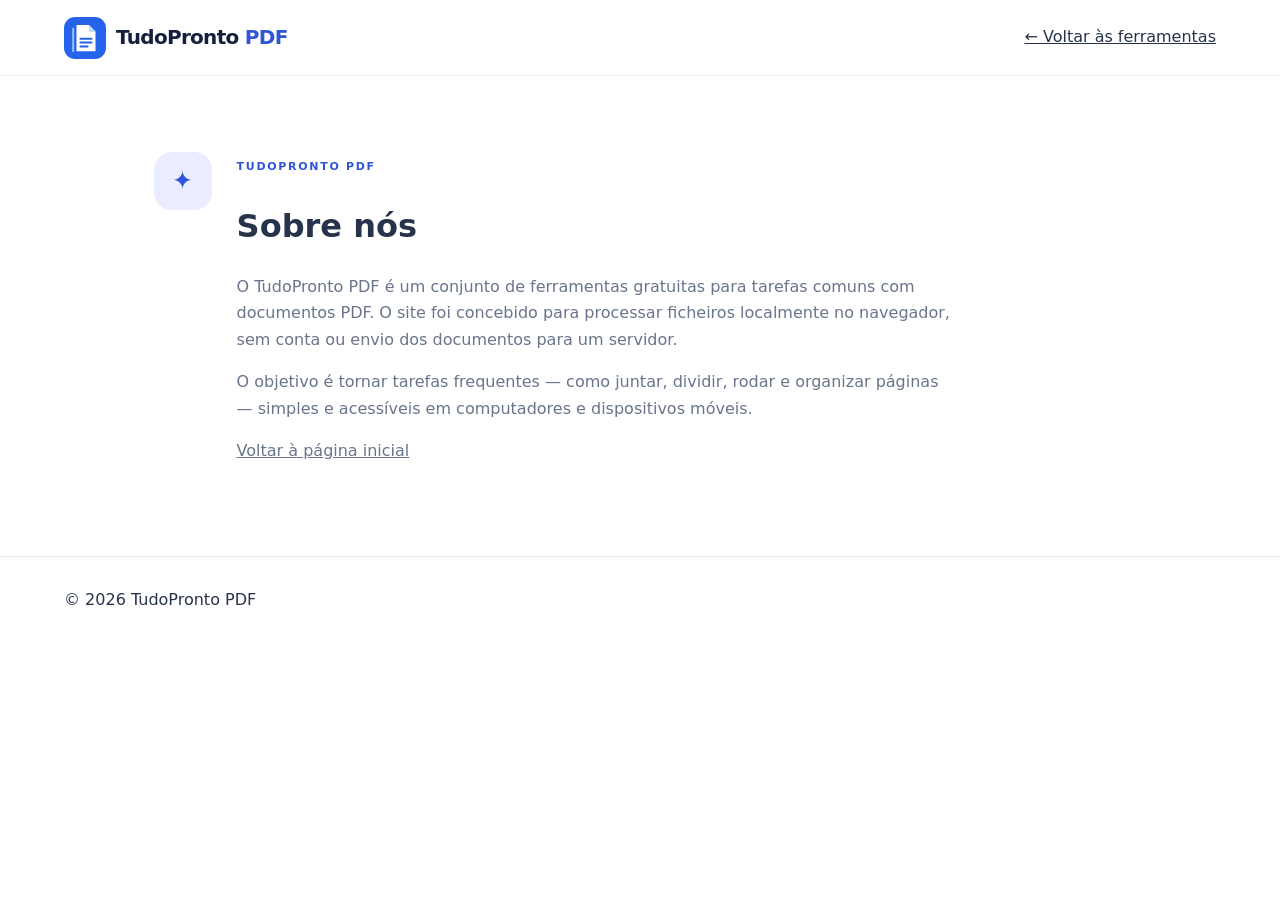
<file: about.html>
<!doctype html><html lang="pt"><head><meta charset="utf-8"><meta name="viewport" content="width=device-width,initial-scale=1"><title>Sobre nós — TudoPronto PDF</title><meta name="description" content="Conheça o TudoPronto PDF e as suas ferramentas gratuitas para documentos."><link rel="stylesheet" href="styles.css"><link rel="icon" href="assets/favicon.svg"></head><body><header class="topbar"><a class="brand" href="index.html"><img src="assets/logo.svg" width="42" height="42" alt=""><span>TudoPronto <b>PDF</b></span></a><a href="index.html#tools">← Voltar às ferramentas</a></header><main class="info-section"><div class="info-icon">✦</div><div><span class="eyebrow">TudoPronto PDF</span><h1>Sobre nós</h1><p>O TudoPronto PDF é um conjunto de ferramentas gratuitas para tarefas comuns com documentos PDF. O site foi concebido para processar ficheiros localmente no navegador, sem conta ou envio dos documentos para um servidor.</p><p>O objetivo é tornar tarefas frequentes — como juntar, dividir, rodar e organizar páginas — simples e acessíveis em computadores e dispositivos móveis.</p><p><a href="index.html">Voltar à página inicial</a></p></div></main><footer><span>© <span id="year"></span> TudoPronto PDF</span></footer><script>document.getElementById('year').textContent=new Date().getFullYear()</script></body></html>
</file>
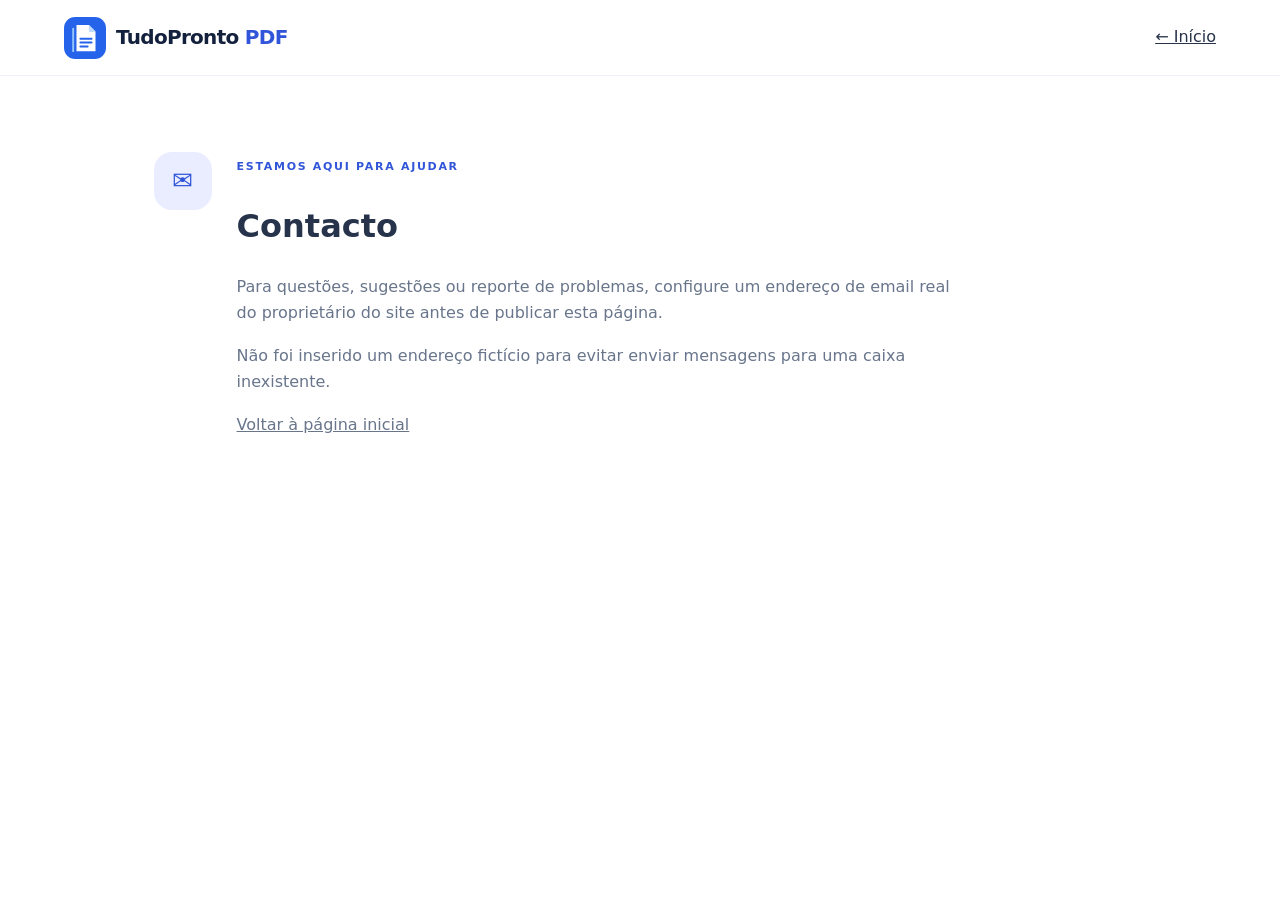
<file: contact.html>
<!doctype html><html lang="pt"><head><meta charset="utf-8"><meta name="viewport" content="width=device-width,initial-scale=1"><title>Contacto — TudoPronto PDF</title><meta name="description" content="Contacte a equipa TudoPronto PDF."><link rel="stylesheet" href="styles.css"><link rel="icon" href="assets/favicon.svg"></head><body><header class="topbar"><a class="brand" href="index.html"><img src="assets/logo.svg" width="42" height="42" alt=""><span>TudoPronto <b>PDF</b></span></a><a href="index.html">← Início</a></header><main class="info-section"><div class="info-icon">✉</div><div><span class="eyebrow">Estamos aqui para ajudar</span><h1>Contacto</h1><p>Para questões, sugestões ou reporte de problemas, configure um endereço de email real do proprietário do site antes de publicar esta página.</p><p>Não foi inserido um endereço fictício para evitar enviar mensagens para uma caixa inexistente.</p><p><a href="index.html">Voltar à página inicial</a></p></div></main></body></html>
</file>
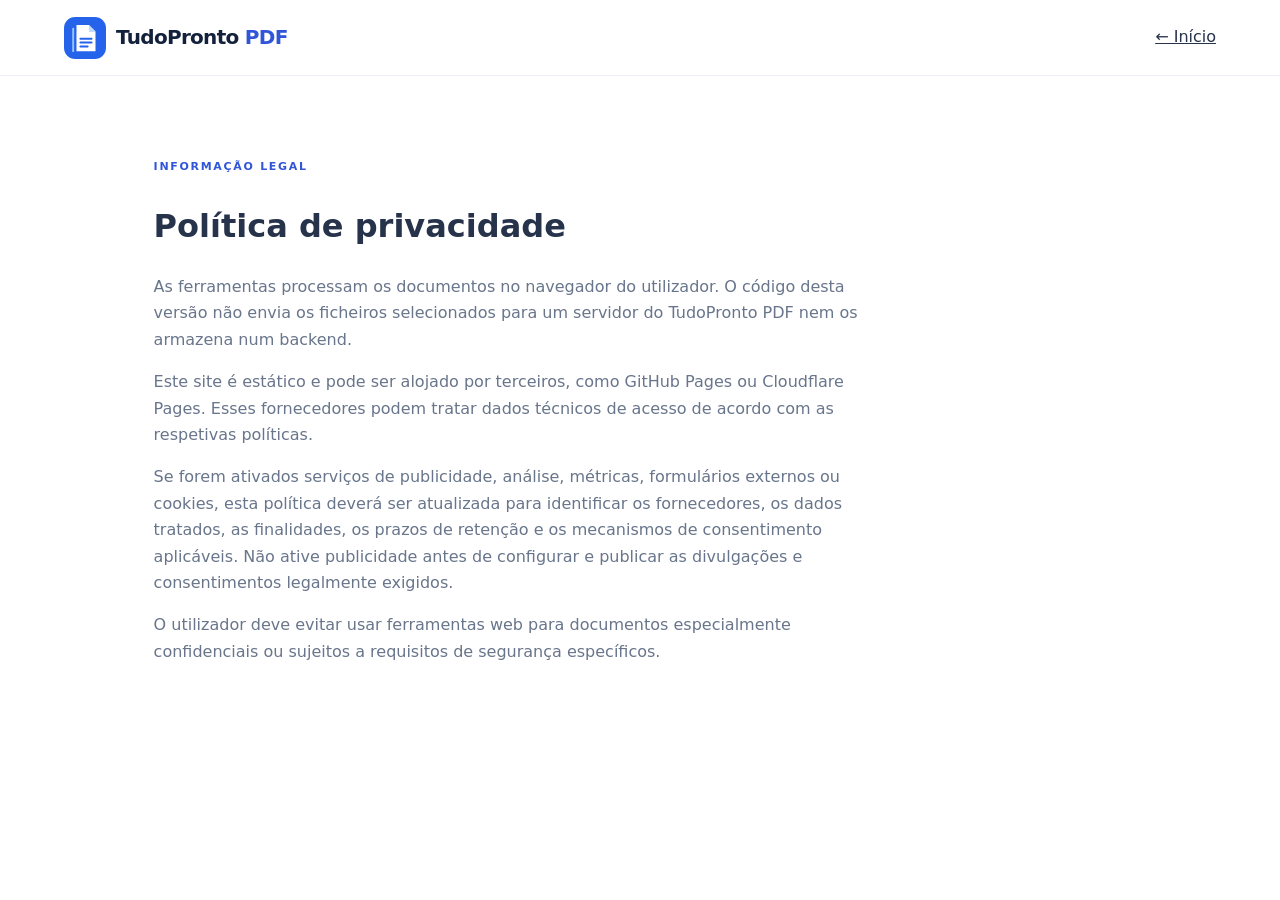
<file: privacy.html>
<!doctype html><html lang="pt"><head><meta charset="utf-8"><meta name="viewport" content="width=device-width,initial-scale=1"><title>Política de privacidade — TudoPronto PDF</title><meta name="description" content="Política de privacidade do TudoPronto PDF."><link rel="stylesheet" href="styles.css"></head><body><header class="topbar"><a class="brand" href="index.html"><img src="assets/logo.svg" width="42" height="42" alt=""><span>TudoPronto <b>PDF</b></span></a><a href="index.html">← Início</a></header><main class="info-section"><div><span class="eyebrow">Informação legal</span><h1>Política de privacidade</h1><p>As ferramentas processam os documentos no navegador do utilizador. O código desta versão não envia os ficheiros selecionados para um servidor do TudoPronto PDF nem os armazena num backend.</p><p>Este site é estático e pode ser alojado por terceiros, como GitHub Pages ou Cloudflare Pages. Esses fornecedores podem tratar dados técnicos de acesso de acordo com as respetivas políticas.</p><p>Se forem ativados serviços de publicidade, análise, métricas, formulários externos ou cookies, esta política deverá ser atualizada para identificar os fornecedores, os dados tratados, as finalidades, os prazos de retenção e os mecanismos de consentimento aplicáveis. Não ative publicidade antes de configurar e publicar as divulgações e consentimentos legalmente exigidos.</p><p>O utilizador deve evitar usar ferramentas web para documentos especialmente confidenciais ou sujeitos a requisitos de segurança específicos.</p></div></main></body></html>
</file>
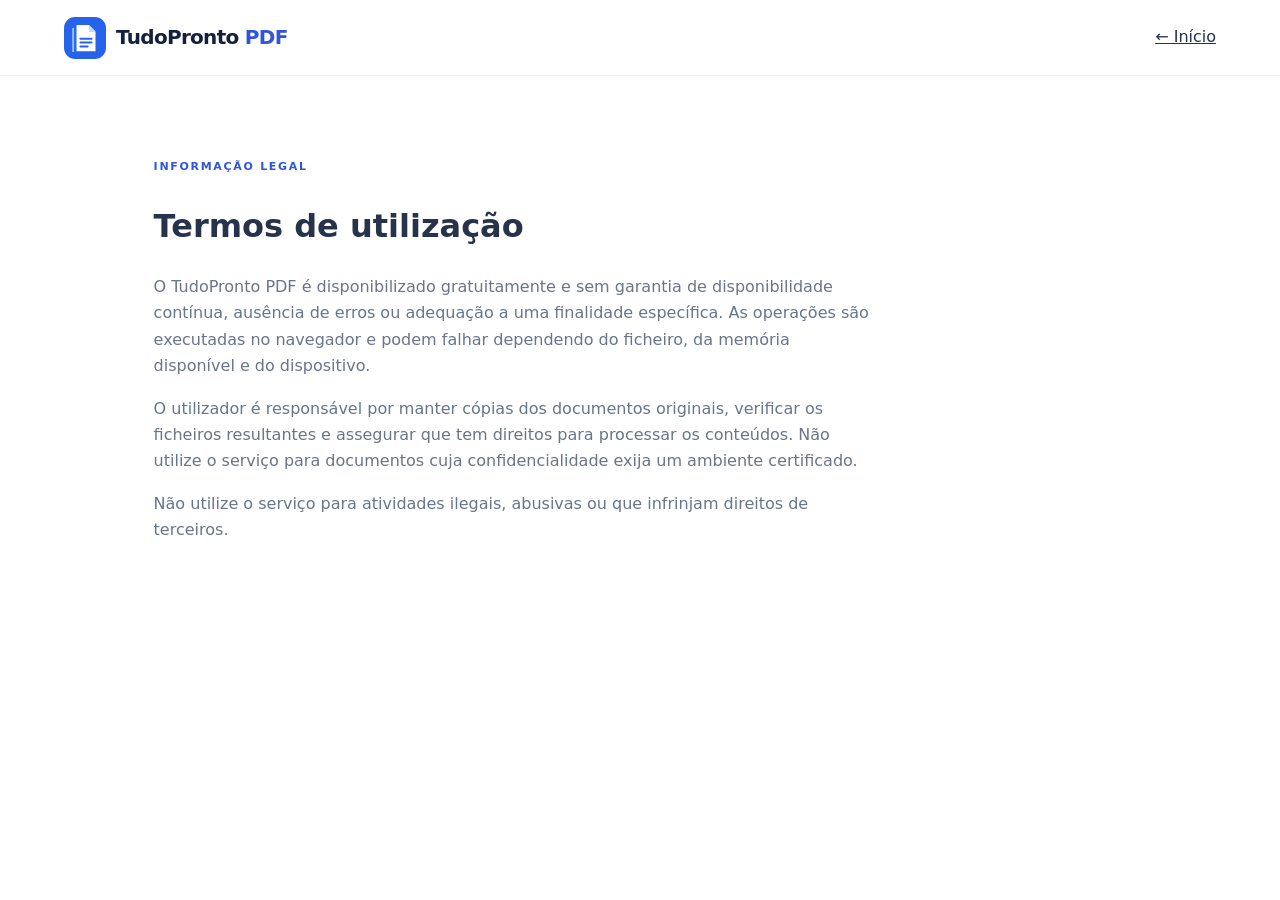
<file: terms.html>
<!doctype html><html lang="pt"><head><meta charset="utf-8"><meta name="viewport" content="width=device-width,initial-scale=1"><title>Termos de utilização — TudoPronto PDF</title><meta name="description" content="Termos de utilização do TudoPronto PDF."><link rel="stylesheet" href="styles.css"></head><body><header class="topbar"><a class="brand" href="index.html"><img src="assets/logo.svg" width="42" height="42" alt=""><span>TudoPronto <b>PDF</b></span></a><a href="index.html">← Início</a></header><main class="info-section"><div><span class="eyebrow">Informação legal</span><h1>Termos de utilização</h1><p>O TudoPronto PDF é disponibilizado gratuitamente e sem garantia de disponibilidade contínua, ausência de erros ou adequação a uma finalidade específica. As operações são executadas no navegador e podem falhar dependendo do ficheiro, da memória disponível e do dispositivo.</p><p>O utilizador é responsável por manter cópias dos documentos originais, verificar os ficheiros resultantes e assegurar que tem direitos para processar os conteúdos. Não utilize o serviço para documentos cuja confidencialidade exija um ambiente certificado.</p><p>Não utilize o serviço para atividades ilegais, abusivas ou que infrinjam direitos de terceiros.</p></div></main></body></html>
</file>
<file: styles.css>
:root{--ink:#14213d;--muted:#68758b;--line:#e4e9f2;--blue:#3155d9;--blue-dark:#213bb0;--mint:#baf4dc;--paper:#f7f9fd;--lav:#e9edff;--orange:#ffb86b}
*{box-sizing:border-box}
html{scroll-behavior:smooth;scroll-padding-top:90px}
body{margin:0;font-family:Inter,ui-sans-serif,system-ui,-apple-system,"Segoe UI",sans-serif;color:#27334b;background:#fff;line-height:1.65}
a{color:inherit}
.topbar{height:76px;display:flex;align-items:center;justify-content:space-between;padding:0 max(5vw,24px);border-bottom:1px solid #edf0f6;background:rgba(255,255,255,.94);backdrop-filter:blur(16px);position:sticky;top:0;z-index:20}
.brand{display:flex;align-items:center;gap:10px;text-decoration:none;color:var(--ink);font-weight:800;font-size:20px;letter-spacing:-.7px}
.brand b{color:var(--blue)}
nav{display:flex;gap:32px}
nav a,.footer-links a{color:#59667c;text-decoration:none;font-size:14px;font-weight:650;transition:color .2s}
nav a:hover,.footer-links a:hover{color:var(--blue)}
.lang-btn{border:1px solid #dce3f0;background:#fff;border-radius:999px;padding:9px 16px;font-weight:800;color:var(--blue);cursor:pointer}
.hero{min-height:510px;background:radial-gradient(circle at 78% 30%,#dce5ff 0,transparent 28%),linear-gradient(120deg,#f5f7ff 0%,#f8fbff 48%,#effaf6 100%);padding:76px max(8vw,28px);display:flex;align-items:center;justify-content:space-between;gap:42px;overflow:hidden;position:relative}
.hero:after{content:"";position:absolute;width:380px;height:380px;border:1px solid #cbd5f5;border-radius:50%;right:7%;top:60px;opacity:.55}
.hero-copy{max-width:650px;position:relative;z-index:1}
.eyebrow{color:var(--blue);font-size:11px;font-weight:850;letter-spacing:1.7px;text-transform:uppercase}
.hero h1{font-size:clamp(39px,5.4vw,66px);line-height:1.04;letter-spacing:-3px;color:var(--ink);margin:17px 0}
.hero p{font-size:17px;color:#64718a;max-width:570px;margin:0 0 26px}
.primary-btn,.outline-btn{display:inline-flex;align-items:center;justify-content:center;gap:12px;background:var(--blue);color:#fff;border:0;border-radius:13px;padding:14px 22px;font-weight:750;text-decoration:none;cursor:pointer;transition:transform .2s,background .2s,box-shadow .2s}
.primary-btn:hover{background:var(--blue-dark);transform:translateY(-2px);box-shadow:0 10px 22px #3155d933}
.primary-btn:disabled{opacity:.45;cursor:not-allowed;transform:none;box-shadow:none}
.trust{display:flex;gap:22px;margin-top:26px;color:#56637a;font-size:13px;flex-wrap:wrap}
.trust>span:first-letter{color:#0a9a68}
.hero-art{width:340px;height:320px;position:relative;margin-right:7%;z-index:1}
.paper{position:absolute;width:205px;height:260px;background:#fff;border-radius:18px;box-shadow:0 24px 70px #243c8b24;top:22px;left:65px}
.paper-back{transform:rotate(13deg);background:var(--mint)}
.paper-front{padding:30px 25px;transform:rotate(-7deg)}
.pdf-mark{font-size:31px;font-weight:950;color:var(--blue);margin-bottom:28px;letter-spacing:-2px}
.paper i{display:block;height:7px;border-radius:8px;background:#e5eafe;margin:13px 0}
.paper i.short{width:58%}
.floating-check{position:absolute;right:0;bottom:20px;width:60px;height:60px;border-radius:20px;background:var(--orange);color:#24365d;display:grid;place-items:center;font-size:28px;box-shadow:0 12px 25px #e69a4b44}
.ad-slot{margin:22px auto;max-width:970px;min-height:110px;padding:10px;border:1px dashed #d3dae7;border-radius:15px;background:#fcfdff;display:flex;align-items:center;justify-content:center;box-sizing:border-box}
.ad-slot #adcash-banner-12450822{display:block;flex:0 1 728px;width:728px;max-width:100%;min-height:90px;margin:0 auto;text-align:center;box-sizing:border-box}
.tools-section{padding:72px max(7vw,24px) 82px;background:#fff}
.section-heading{display:flex;align-items:end;justify-content:space-between;gap:30px;margin-bottom:30px}
.section-heading h2,.workspace h2,.info-section h2,.contact-section h2,.text-feature h2{font-size:clamp(28px,3vw,37px);line-height:1.15;letter-spacing:-1.4px;color:var(--ink);margin:9px 0}
.section-heading p{max-width:340px;color:var(--muted);font-size:14px}
.tool-grid{display:grid;grid-template-columns:repeat(3,minmax(0,1fr));gap:16px}
.tool-card{border:1px solid var(--line);border-radius:19px;padding:23px;background:linear-gradient(145deg,#fff,#fbfcff);text-align:left;cursor:pointer;transition:transform .2s,border-color .2s,box-shadow .2s;min-height:168px;position:relative;overflow:hidden}
.tool-card:after{content:"";position:absolute;width:90px;height:90px;border-radius:50%;background:#eef1ff;right:-38px;bottom:-48px;transition:transform .25s}
.tool-card:hover{border-color:#aebcf4;box-shadow:0 15px 34px #1c347b12;transform:translateY(-4px)}
.tool-card:hover:after{transform:scale(1.4)}
.tool-icon{width:46px;height:46px;display:grid;place-items:center;background:var(--lav);border-radius:15px;color:var(--blue);font-size:22px;font-weight:800;margin-bottom:15px;position:relative;z-index:1}
.tool-card strong{display:block;color:var(--ink);font-size:16px;position:relative;z-index:1}
.tool-card p{margin:5px 0 0;color:var(--muted);font-size:12px;position:relative;z-index:1}
.text-feature{margin:0 max(7vw,24px) 55px;padding:34px 38px;border-radius:23px;background:linear-gradient(110deg,#17284d,#304fbd);color:#fff;display:flex;align-items:center;justify-content:space-between;gap:24px}
.text-feature .eyebrow{color:#baf4dc}
.text-feature h2{color:#fff;margin:7px 0}
.text-feature p{color:#d8e1fa;margin:0;max-width:570px;font-size:14px}
.text-feature .outline-btn{background:#fff;color:#263f9f;border:0;white-space:nowrap}
.workspace{background:#f5f7fc;padding:58px max(7vw,24px)}
.hidden{display:none!important}
.workspace-head{display:flex;align-items:center;justify-content:space-between;margin-bottom:22px;gap:18px}
.workspace-head p{margin:0;color:var(--muted)}
.close-btn{border:0;background:transparent;color:#64718a;cursor:pointer;font:inherit}
.work-card{max-width:900px;margin:auto;background:#fff;border:1px solid var(--line);border-radius:22px;padding:28px;box-shadow:0 16px 45px #17284d0b}
.dropzone{border:2px dashed #c5d1f5;border-radius:17px;min-height:190px;background:#f8faff;display:flex;align-items:center;justify-content:center;flex-direction:column;gap:5px;cursor:pointer;color:#71809a;transition:.2s}
.dropzone:hover{border-color:var(--blue);background:#f0f3ff}
.dropzone strong{color:var(--ink);font-size:16px}
.dropzone small{font-size:11px;color:#94a0b4}
.upload-icon{font-size:27px;color:var(--blue);background:#e9edff;width:50px;height:50px;border-radius:16px;display:grid;place-items:center;margin-bottom:5px}
.file-list{margin-top:12px}
.file-item{display:flex;align-items:center;justify-content:space-between;padding:11px 13px;border:1px solid var(--line);border-radius:11px;margin:7px 0;font-size:13px;gap:12px}
.file-item button{border:0;background:none;color:#dc2626;cursor:pointer}
.options{margin:18px 0;display:grid;gap:14px}
.options label,.text-pdf-editor label{font-size:13px;font-weight:750;color:#34415a;display:grid;gap:7px}
.options input,.options select,.text-pdf-editor input,.text-pdf-editor textarea{border:1px solid #d7deeb;border-radius:11px;padding:12px 13px;font:inherit;max-width:100%;width:100%;background:#fff;color:var(--ink)}
.options input:focus,.options select:focus,.text-pdf-editor input:focus,.text-pdf-editor textarea:focus{outline:3px solid #dfe6ff;border-color:#8fa3f0}
.text-pdf-editor{display:grid;gap:10px}
.text-pdf-editor textarea{min-height:260px;resize:vertical;line-height:1.7}
.text-pdf-editor small{color:var(--muted);font-size:12px}
.action-row{display:flex;align-items:center;gap:15px;flex-wrap:wrap}
.status{font-size:13px;color:#64718a}
.status.error{color:#dc2626}
.status.success{color:#15803d}
.results{margin-top:18px}
.download-link{display:inline-flex;background:#e4f8ed;color:#12633f;padding:12px 16px;border-radius:11px;text-decoration:none;font-weight:750;font-size:14px}
.info-section{padding:76px max(12vw,28px);display:flex;gap:25px;align-items:flex-start}
.info-icon{width:58px;height:58px;flex:none;border-radius:18px;background:#e9edff;color:var(--blue);display:grid;place-items:center;font-size:25px}
.info-section p,.contact-section p{color:var(--muted);max-width:720px}
.privacy-strip{margin:0 max(7vw,24px) 65px;padding:23px 27px;background:#effbf5;border:1px solid #d9f4e6;border-radius:17px;display:flex;align-items:center;gap:18px}
.shield{font-size:28px;color:#15966a}
.privacy-strip p{margin:3px 0 0;color:var(--muted);font-size:13px}
.contact-section{padding:50px max(8vw,28px);background:#f5f7fc;display:flex;align-items:center;justify-content:space-between;gap:20px}
.outline-btn{background:#fff;border:1px solid #cbd5f5;color:var(--blue)}
footer{padding:30px max(5vw,24px);display:flex;align-items:center;justify-content:space-between;gap:20px;flex-wrap:wrap;border-top:1px solid var(--line)}
footer p{font-size:12px;color:#94a0b4}
.footer-brand{font-size:16px}
.footer-links{display:flex;gap:18px;flex-wrap:wrap}
.footer-links a{font-size:12px}
button:focus-visible,a:focus-visible{outline:3px solid #a9b8ff;outline-offset:3px}
@media(max-width:900px){.tool-grid{grid-template-columns:repeat(2,minmax(0,1fr))}.hero{padding-top:58px;padding-bottom:58px}.hero-art{margin-right:0;transform:scale(.88)}.section-heading{display:block}.section-heading p{max-width:600px}}
@media(max-width:650px){.topbar{height:66px;padding:0 15px}.brand{font-size:16px}.brand img{width:34px;height:34px}nav{display:flex;gap:12px}nav a{font-size:11px}.lang-btn{padding:7px 10px;font-size:12px}.hero{padding:49px 22px 38px;min-height:0}.hero-art{display:none}.hero h1{font-size:42px;letter-spacing:-2px}.trust{gap:11px;font-size:11px}.ad-slot{margin:14px 16px;min-height:62px}.tools-section{padding:50px 17px}.tool-grid{gap:10px}.tool-card{padding:15px;min-height:155px;border-radius:15px}.tool-card strong{font-size:13px}.tool-card p{font-size:11px}.tool-icon{width:39px;height:39px;margin-bottom:11px}.text-feature{margin:0 16px 42px;padding:24px 21px;display:block}.text-feature .outline-btn{margin-top:18px}.workspace{padding:40px 13px}.work-card{padding:15px;border-radius:17px}.workspace-head{align-items:flex-start}.workspace h2,.section-heading h2,.info-section h2,.contact-section h2,.text-feature h2{font-size:27px}.info-section{padding:48px 21px;gap:15px}.privacy-strip{margin:0 15px 43px;padding:17px}.contact-section{padding:38px 21px;gap:18px;align-items:flex-start;flex-direction:column}footer{padding:25px 17px;align-items:flex-start;flex-direction:column}.footer-links{gap:14px}}
@media(max-width:390px){nav{gap:8px}nav a{font-size:10px}.brand{gap:6px;font-size:14px}.lang-btn{padding:6px 8px}}

.ad-slot{position:relative;padding:30px 10px 10px}
.ad-slot[hidden]{display:none!important}
.ad-close{position:absolute;top:6px;right:8px;z-index:10;border:1px solid #d7deea;border-radius:999px;background:#fff;color:#33415c;padding:5px 11px;font:600 12px/1.3 inherit;cursor:pointer;box-shadow:0 2px 8px #14213d18}
.ad-close:hover{background:#f1f4fa}
.ad-close:focus-visible{outline:3px solid #3155d9;outline-offset:2px}
</file>
